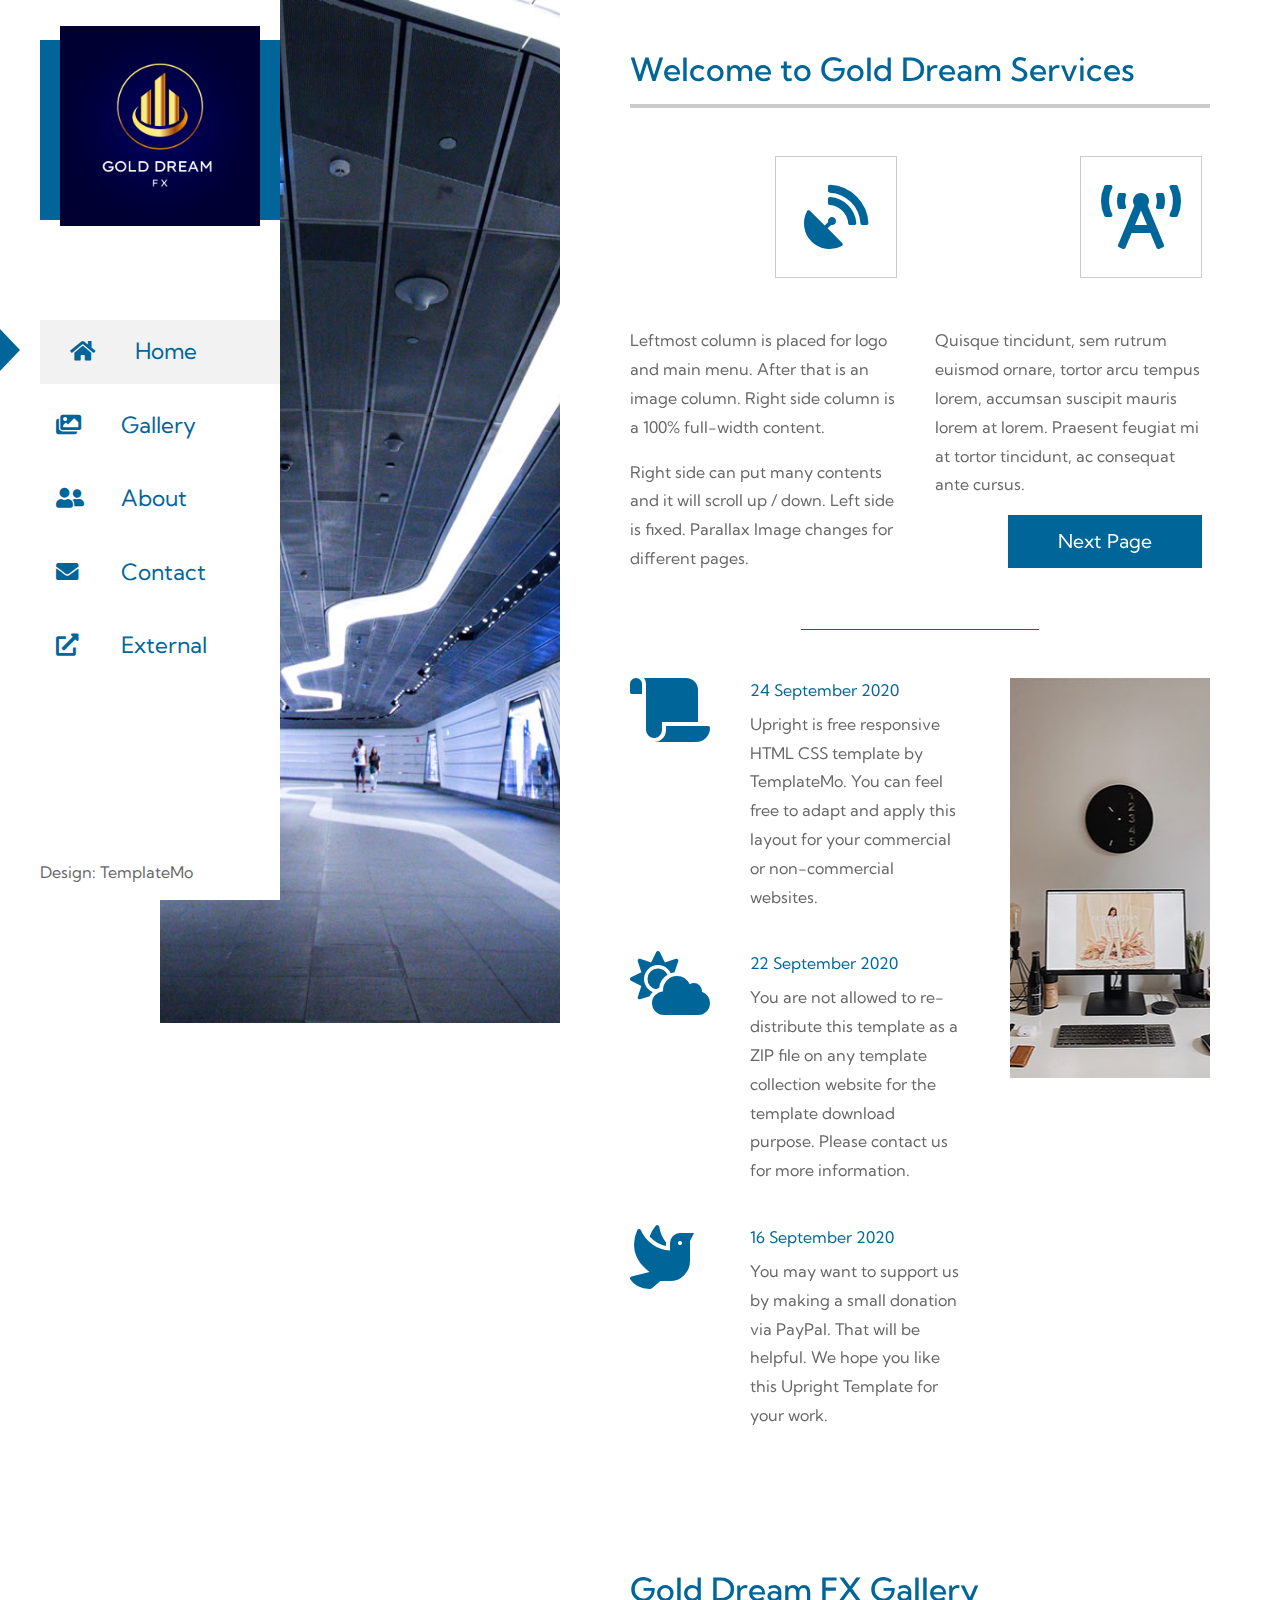
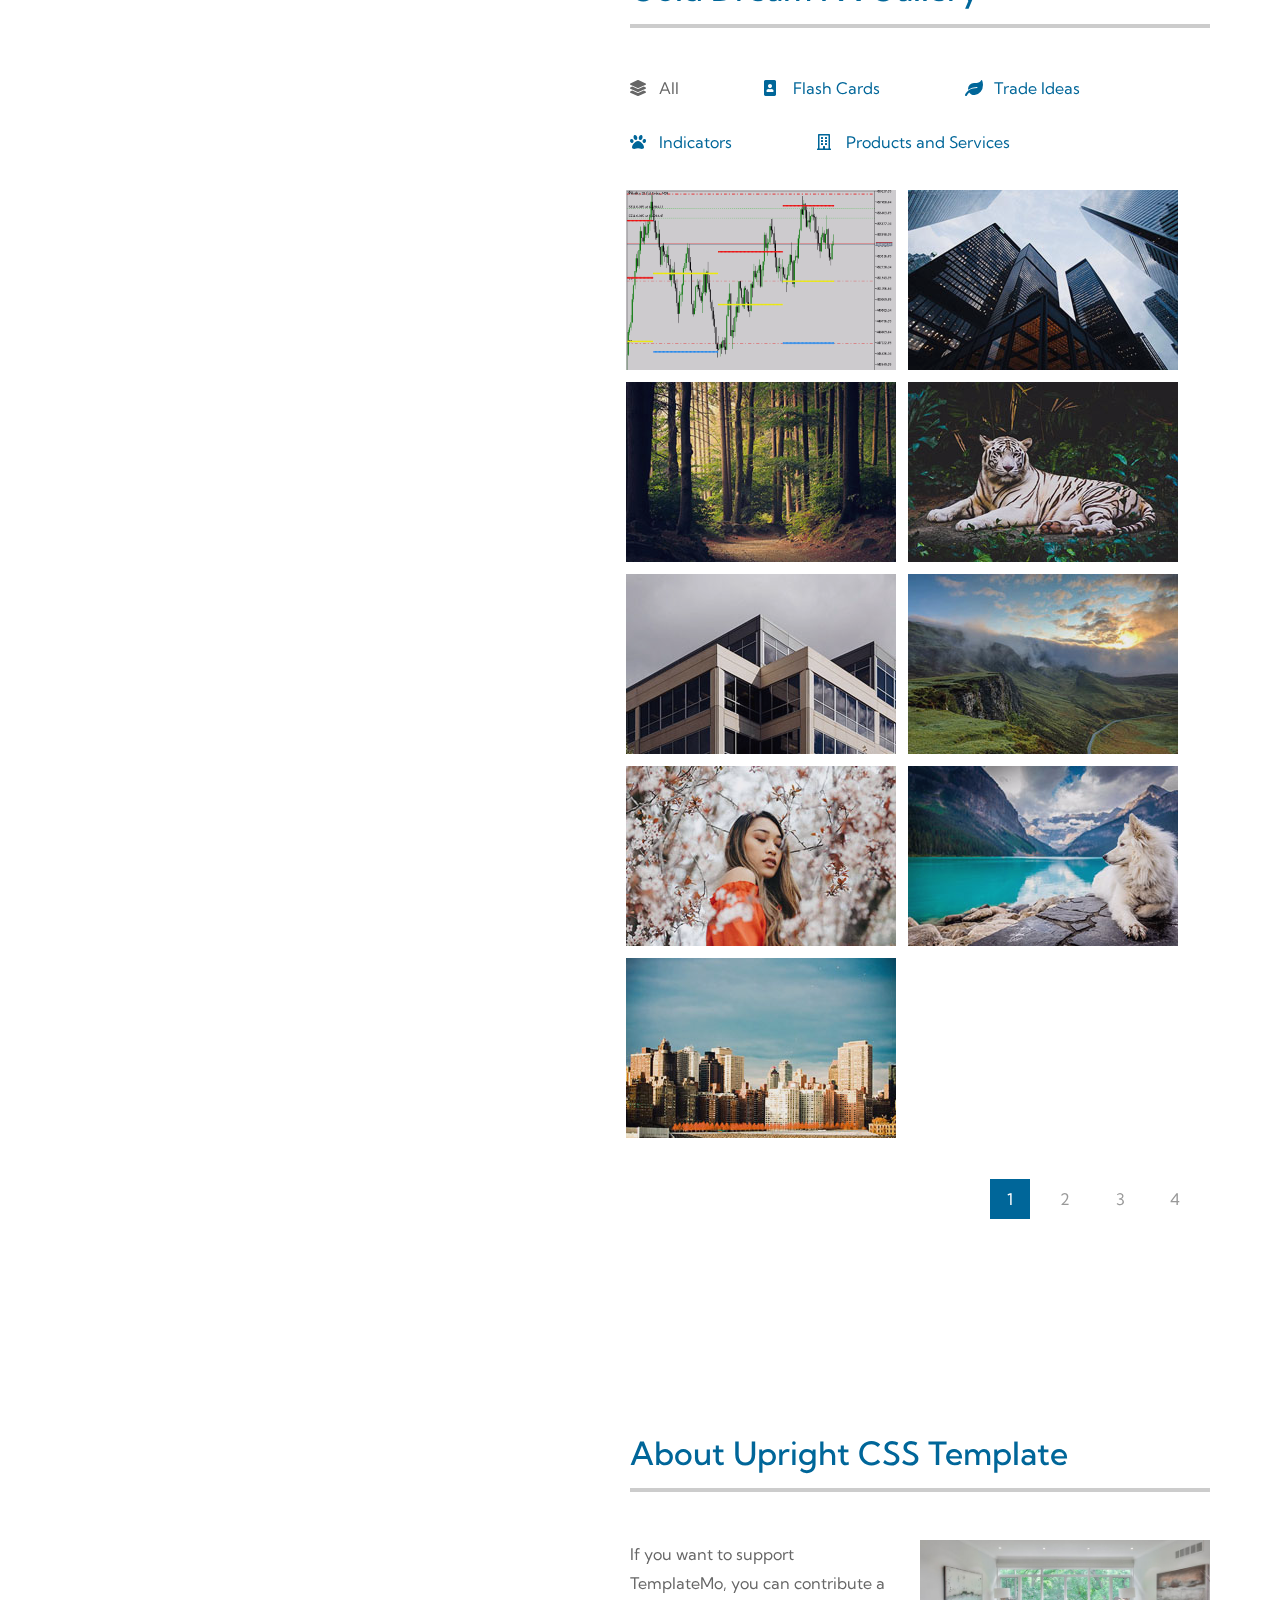
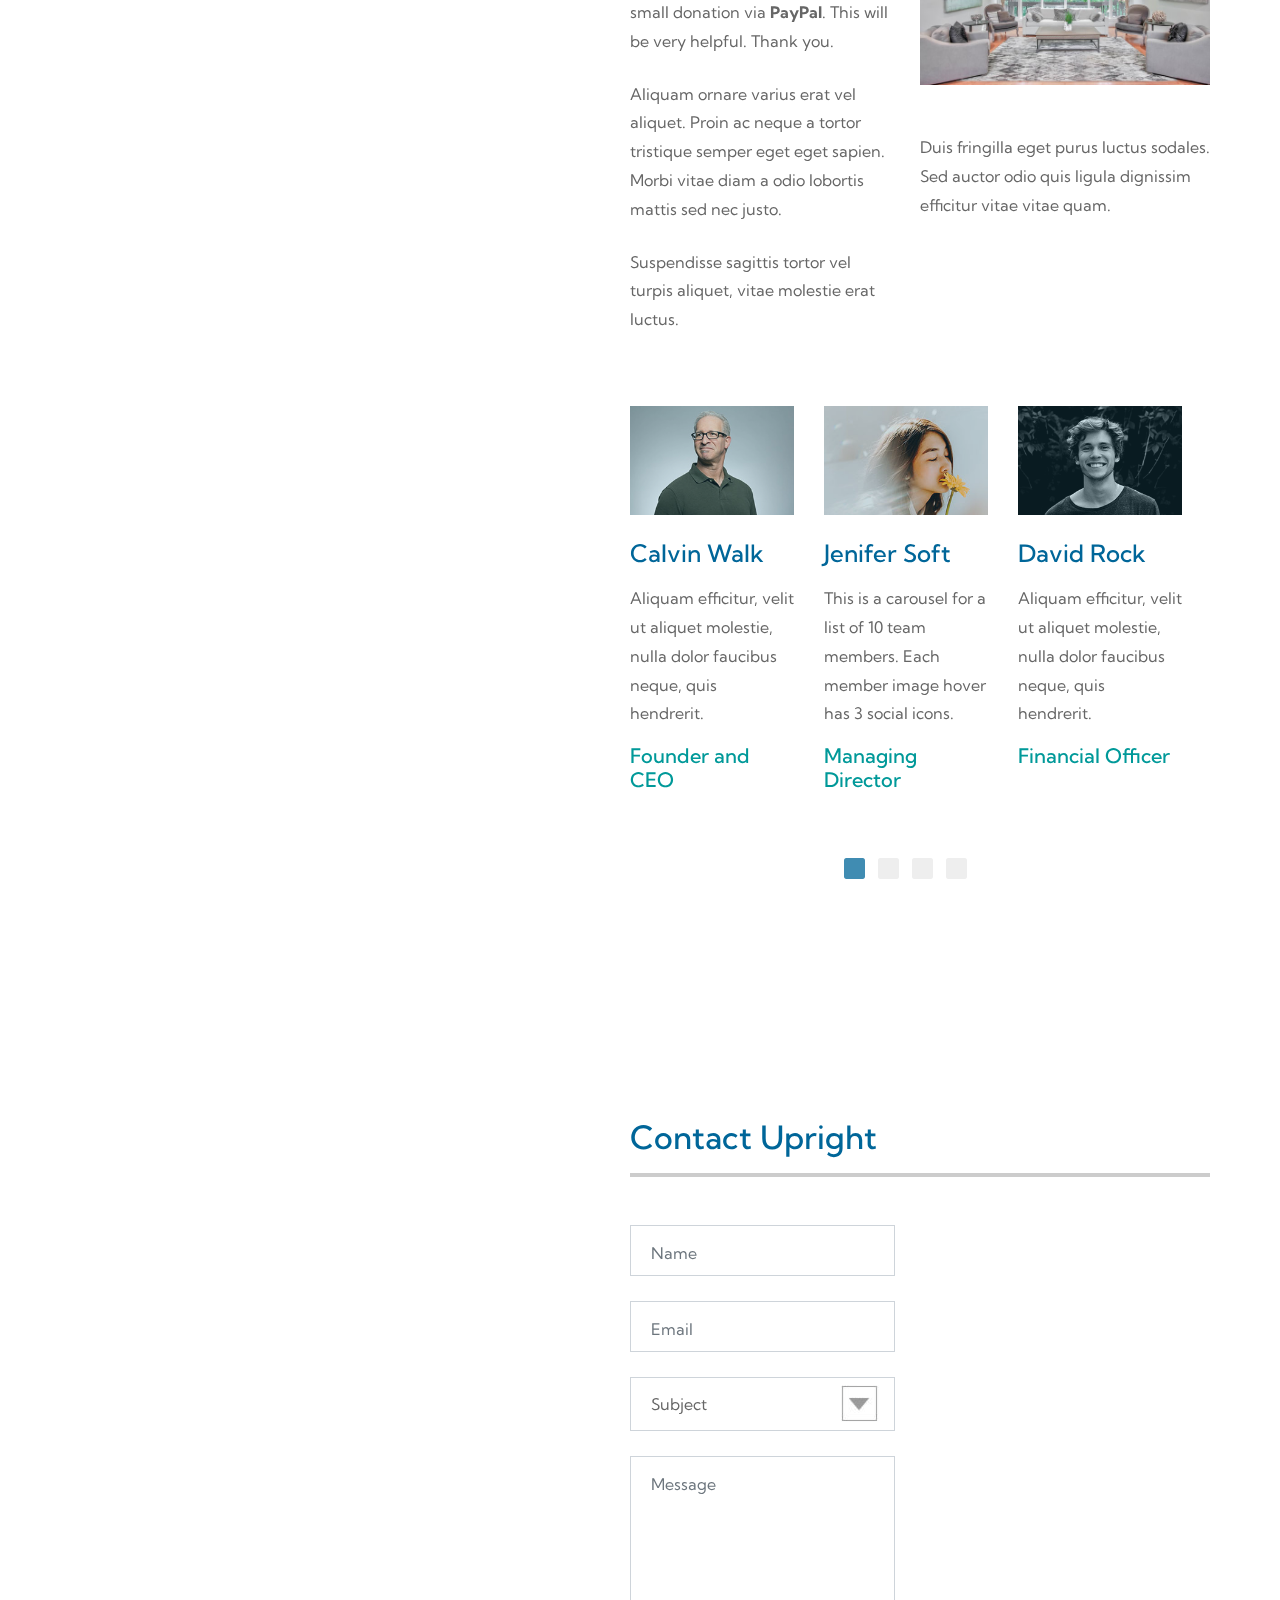
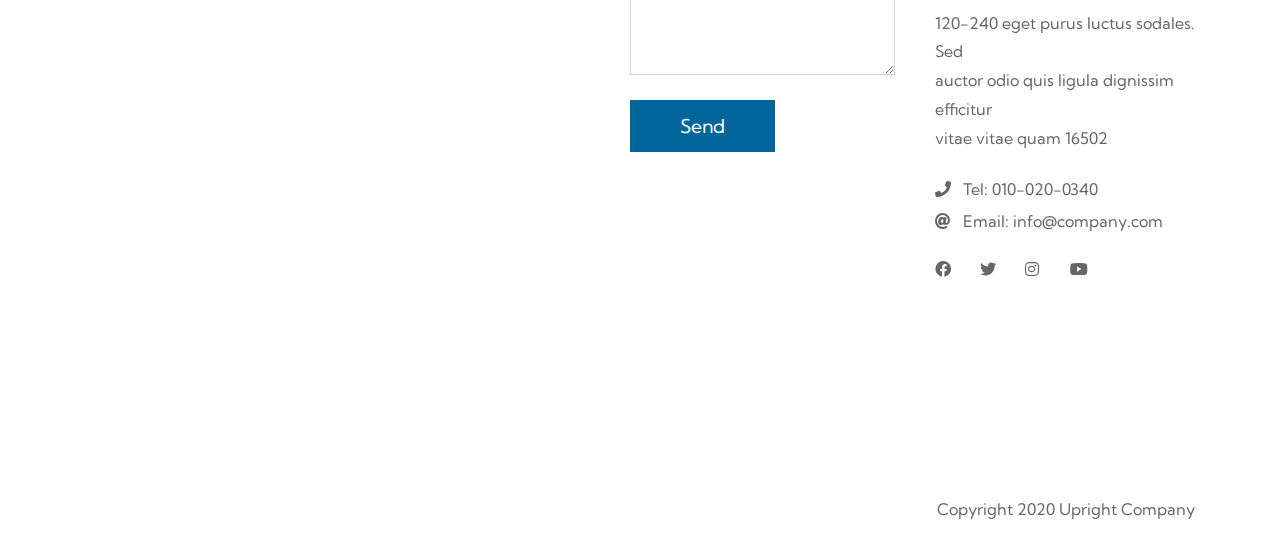
<file: index.html>
<!DOCTYPE html>
<html lang="en">
<head>
    <meta charset="UTF-8">
    <meta name="viewport" content="width=device-width, initial-scale=1.0">
    <title>Gold Dream FX </title>
    <link href="https://fonts.googleapis.com/css2?family=Kumbh+Sans&display=swap" rel="stylesheet"> <!-- https://fonts.google.com/specimen/Kumbh+Sans -->
    <link rel="stylesheet" href="fontawesome/css/all.min.css">  <!-- https://fontawesome.com/-->  
    <link rel="stylesheet" href="css/magnific-popup.css">       <!-- https://dimsemenov.com/plugins/magnific-popup/ -->
    <link rel="stylesheet" href="css/bootstrap.min.css">        <!-- https://getbootstrap.com/ -->
    <link rel="stylesheet" href="slick/slick.min.css">          <!-- https://kenwheeler.github.io/slick/ -->
    <link rel="stylesheet" href="slick/slick-theme.css">
    <link rel="stylesheet" href="css/templatemo-upright.css">
<!--
    
TemplateMo 555 Upright

https://templatemo.com/tm-555-upright

-->
</head>
<body>    
    <div class="container-fluid">
        <div class="row">
            <!-- Leftside bar -->
            <div id="tm-sidebar" class="tm-sidebar"> 
                <nav class="tm-nav">
                    <button class="navbar-toggler" type="button" aria-label="Toggle navigation">
                        <i class="fas fa-bars"></i>
                    </button>
                    <div>
                        <div class="tm-brand-box">
                            <h1 class="tm-brand"><img src="L1.PNG" alt="Logo" width="200" height="200"></h1>
                        </div>                
                        <ul id="tm-main-nav">
                            <li class="nav-item">                                
                                <a href="#home" class="nav-link current">
                                    <div class="triangle-right"></div>
                                    <i class="fas fa-home nav-icon"></i>
                                    Home
                                </a>
                            </li>
                            <li class="nav-item">
                                <a href="#gallery" class="nav-link">
                                    <div class="triangle-right"></div>
                                    <i class="fas fa-images nav-icon"></i>
                                    Gallery
                                </a>
                            </li>
                            <li class="nav-item">
                                <a href="#about" class="nav-link">
                                    <div class="triangle-right"></div>
                                    <i class="fas fa-user-friends nav-icon"></i>
                                    About
                                </a>
                            </li>
                            <li class="nav-item">
                                <a href="#contact" class="nav-link">
                                    <div class="triangle-right"></div>
                                    <i class="fas fa-envelope nav-icon"></i>
                                    Contact
                                </a>
                            </li>
                            <li class="nav-item">
                                <a href="https://paypal.me/templatemo" class="nav-link external" target="_parent" rel="sponsored">
                                    <div class="triangle-right"></div>
                                    <i class="fas fa-external-link-alt nav-icon"></i>
                                    External
                                </a>
                            </li>
                        </ul>
                    </div>
                    <footer class="mb-3 tm-mt-100">
                        Design: <a href="https://templatemo.com" target="_parent" rel="sponsored">TemplateMo</a>
                    </footer>
                </nav>
            </div>
            
            <div class="tm-main">
                <!-- Home section -->
                <div class="tm-section-wrap">
                    <div class="tm-parallax" data-parallax="scroll" data-image-src="img/img-01.jpg"></div>                   
                    <section id="home" class="tm-section">
                        <h2 class="tm-text-primary">Welcome to Gold Dream Services</h2>
                        <hr class="mb-5">
                        <div class="row">
                            <div class="col-lg-6 tm-col-home mb-4">
                                <div class="tm-text-container">
                                    <div class="tm-icon-container mb-5 mr-0 ml-auto">
                                        <i class="fas fa-satellite-dish fa-4x tm-text-primary"></i>
                                    </div>                                
                                    <p>
                                        Leftmost column is placed for logo and main menu.
                                        After that is an image column. Right side column 
                                        is a 100% full-width content.
                                    </p>
                                    <p>
                                        Right side can put many contents and it will
                                        scroll up / down. Left side is fixed. Parallax
                                        Image changes for different pages.
                                    </p>
                                </div>                                
                            </div>
                            <div class="col-lg-6 tm-col-home mb-4">
                                <div class="tm-text-container">
                                    <div class="tm-icon-container mb-5 mr-0 ml-auto">
                                        <i class="fas fa-broadcast-tower fa-4x tm-text-primary"></i>
                                    </div>                                 
                                    <p>
                                        Quisque tincidunt, sem rutrum euismod ornare, tortor arcu tempus 
                                        lorem, accumsan suscipit mauris lorem at lorem. Praesent feugiat 
                                        mi at tortor tincidunt, ac consequat ante cursus.
                                    </p>
                                    <div class="text-right">
                                        <a href="#gallery" class="btn btn-primary tm-btn-next">Next Page</a>
                                    </div>                                    
                                </div>
                            </div>
                        </div>
                        <hr class="tm-hr-short mb-5">
                        <div class="row tm-row-home">                            
                            <div class="tm-col-home tm-col-home-l">
                                <div class="media mb-4">
                                    <i class="fas fa-scroll fa-4x tm-post-icon tm-text-primary"></i>
                                    <div class="media-body">
                                        <a href="#" class="d-block mb-2 tm-text-primary tm-post-link">24 September 2020</a>  
                                        <p>
                                            Upright is free responsive HTML CSS template by <a href="https://templatemo.com/page/1" target="_parent" rel="sponsored">TemplateMo</a>. 
                                            You can feel free to adapt and apply this layout for your 
                                        commercial or non-commercial websites. </p>
                                    </div>                                    
                                </div>
                                <div class="media mb-4">
                                    <i class="fas fa-cloud-sun fa-4x tm-post-icon tm-text-primary"></i>
                                    <div class="media-body">
                                        <a href="#" class="d-block mb-2 tm-text-primary tm-post-link">22 September 2020</a>  
                                        <p>
                                            You are not allowed to re-distribute this template as a ZIP file 
                                            on any template collection website for the template download purpose. 
                                            Please contact us for more information.
                                        </p>
                                    </div>                                    
                                </div>
                                <div class="media mb-4">
                                    <i class="fas fa-dove fa-4x tm-post-icon tm-text-primary"></i>
                                    <div class="media-body">
                                        <a href="#" class="d-block mb-2 tm-text-primary tm-post-link">16 September 2020</a>  
                                        <p>
                                            You may want to support us by making   <a href="https://paypal.me/templatemo" target="_parent" rel="sponsored">a small donation via PayPal</a>. That will be helpful. We hope you like this Upright Template for your work.
                                        </p>
                                    </div>                                    
                                </div>
                            </div>
                            <div class="tm-col-home mr-0 ml-auto">
                                <div class="tm-img-home-container"></div>                                
                            </div>
                        </div>
                    </section>
                </div>
                <!-- Gallery section -->
                <div class="tm-section-wrap">
                    <div class="tm-parallax" data-parallax="scroll" data-image-src="img/img-02.jpg"></div>                   
                    <section id="gallery" class="tm-section">
                        <h2 class="tm-text-primary">Gold Dream FX Gallery</h2>
                        <hr class="mb-5">
                        <ul class="tm-gallery-links">
                            <li>
                                <a href="javascript:void(0);" class="active tm-gallery-link" data-filter="*">
                                    <i class="fas fa-layer-group tm-gallery-link-icon"></i>
                                    All
                                </a>
                            </li>
                            <li>
                                <a href="javascript:void(0);" class="tm-gallery-link" data-filter="portrait">
                                    <i class="fas fa-portrait tm-gallery-link-icon"></i>
                                    Flash Cards
                                </a>
                            </li>
                            <li>
                                <a href="javascript:void(0);" class="tm-gallery-link" data-filter="nature">
                                    <i class="fas fa-leaf tm-gallery-link-icon"></i>
                                    Trade Ideas
                                </a>
                            </li>
                            <li>
                                <a href="javascript:void(0);" class="tm-gallery-link" data-filter="animal">
                                    <i class="fas fa-paw tm-gallery-link-icon"></i>
                                    Indicators
                                </a>
                            </li>
                            <li>
                                <a href="javascript:void(0);" class="tm-gallery-link" data-filter="building">
                                    <i class="far fa-building tm-gallery-link-icon"></i>
                                    Products and Services
                                </a>
                            </li>
                        </ul>
                        <div class="tm-gallery">
                            <figure class="effect-honey tm-gallery-item portrait">
                                <img src="img/gallery/tn/p3.png" alt="Image"/>
                                <figcaption>
                                    <h2><i>Dreamy Honey</i></h2>
                                    <a href="img/gallery/p3.png">View more</a>						
                                </figcaption>			
                            </figure>
                            <figure class="effect-honey tm-gallery-item building">
                                <img src="img/gallery/tn/building-01.jpg" alt="Image"/>
                                <figcaption>
                                    <h2><i>Dreamy Honey</i></h2>
                                    <a href="img/gallery/building-01.jpg">View more</a>						
                                </figcaption>			
                            </figure>  
                            <figure class="effect-honey tm-gallery-item nature">
                                <img src="img/gallery/tn/nature-01.jpg" alt="Image"/>
                                <figcaption>
                                    <h2><i>Dreamy Honey</i></h2>
                                    <a href="img/gallery/nature-01.jpg">View more</a>						
                                </figcaption>			
                            </figure>
                            <figure class="effect-honey tm-gallery-item animal">
                                <img src="img/gallery/tn/animal-01.jpg" alt="Image"/>
                                <figcaption>
                                    <h2><i>Dreamy Honey</i></h2>
                                    <a href="img/gallery/animal-01.jpg">View more</a>						
                                </figcaption>			
                            </figure> 
                            <figure class="effect-honey tm-gallery-item building">
                                <img src="img/gallery/tn/building-02.jpg" alt="Image"/>
                                <figcaption>
                                    <h2><i>Dreamy Honey</i></h2>
                                    <a href="img/gallery/building-02.jpg">View more</a>						
                                </figcaption>			
                            </figure>
                            <figure class="effect-honey tm-gallery-item nature">
                                <img src="img/gallery/tn/nature-02.jpg" alt="Image"/>
                                <figcaption>
                                    <h2><i>Dreamy Honey</i></h2>
                                    <a href="img/gallery/nature-02.jpg">View more</a>						
                                </figcaption>			
                            </figure> 
                            <figure class="effect-honey tm-gallery-item portrait">
                                <img src="img/gallery/tn/portrait-02.jpg" alt="Image"/>
                                <figcaption>
                                    <h2><i>Dreamy Honey</i></h2>
                                    <a href="img/gallery/portrait-02.jpg">View more</a>						
                                </figcaption>			
                            </figure>
                            <figure class="effect-honey tm-gallery-item animal">
                                <img src="img/gallery/tn/animal-02.jpg" alt="Image"/>
                                <figcaption>
                                    <h2><i>Dreamy Honey</i></h2>
                                    <a href="img/gallery/animal-02.jpg">View more</a>						
                                </figcaption>			
                            </figure> 
                            <figure class="effect-honey tm-gallery-item building">
                                <img src="img/gallery/tn/building-03.jpg" alt="Image"/>
                                <figcaption>
                                    <h2><i>Dreamy Honey</i></h2>
                                    <a href="img/gallery/building-03.jpg">View more</a>						
                                </figcaption>			
                            </figure>
                            <figure class="effect-honey tm-gallery-item portrait">
                                <img src="img/gallery/tn/portrait-03.jpg" alt="Image"/>
                                <figcaption>
                                    <h2><i>Dreamy Honey</i></h2>
                                    <a href="img/gallery/portrait-03.jpg">View more</a>						
                                </figcaption>			
                            </figure>
                            <figure class="effect-honey tm-gallery-item animal">
                                <img src="img/gallery/tn/animal-03.jpg" alt="Image"/>
                                <figcaption>
                                    <h2><i>Dreamy Honey</i></h2>
                                    <a href="img/gallery/animal-03.jpg">View more</a>						
                                </figcaption>			
                            </figure>  
                            <figure class="effect-honey tm-gallery-item nature">
                                <img src="img/gallery/tn/nature-03.jpg" alt="Image"/>
                                <figcaption>
                                    <h2><i>Dreamy Honey</i></h2>
                                    <a href="img/gallery/nature-03.jpg">View more</a>						
                                </figcaption>			
                            </figure>
                            <figure class="effect-honey tm-gallery-item animal">
                                <img src="img/gallery/tn/animal-04.jpg" alt="Image"/>
                                <figcaption>
                                    <h2><i>Dreamy Honey</i></h2>
                                    <a href="img/gallery/animal-04.jpg">View more</a>						
                                </figcaption>			
                            </figure> 
                            <figure class="effect-honey tm-gallery-item building">
                                <img src="img/gallery/tn/building-04.jpg" alt="Image"/>
                                <figcaption>
                                    <h2><i>Dreamy Honey</i></h2>
                                    <a href="img/gallery/building-04.jpg">View more</a>						
                                </figcaption>			
                            </figure>
                            <figure class="effect-honey tm-gallery-item nature">
                                <img src="img/gallery/tn/nature-04.jpg" alt="Image"/>
                                <figcaption>
                                    <h2><i>Dreamy Honey</i></h2>
                                    <a href="img/gallery/nature-04.jpg">View more</a>						
                                </figcaption>			
                            </figure> 
                            <figure class="effect-honey tm-gallery-item portrait">
                                <img src="img/gallery/tn/portrait-04.jpg" alt="Image"/>
                                <figcaption>
                                    <h2><i>Dreamy Honey</i></h2>
                                    <a href="img/gallery/portrait-04.jpg">View more</a>						
                                </figcaption>			
                            </figure>
                            <figure class="effect-honey tm-gallery-item animal">
                                <img src="img/gallery/tn/animal-05.jpg" alt="Image"/>
                                <figcaption>
                                    <h2><i>Dreamy Honey</i></h2>
                                    <a href="img/gallery/animal-05.jpg">View more</a>						
                                </figcaption>			
                            </figure> 
                            <figure class="effect-honey tm-gallery-item building">
                                <img src="img/gallery/tn/building-05.jpg" alt="Image"/>
                                <figcaption>
                                    <h2><i>Dreamy Honey</i></h2>
                                    <a href="img/gallery/building-05.jpg">View more</a>						
                                </figcaption>			
                            </figure>
                            <figure class="effect-honey tm-gallery-item portrait">
                                <img src="img/gallery/tn/portrait-05.jpg" alt="Image"/>
                                <figcaption>
                                    <h2><i>Dreamy Honey</i></h2>
                                    <a href="img/gallery/portrait-05.jpg">View more</a>						
                                </figcaption>			
                            </figure>
                            <figure class="effect-honey tm-gallery-item nature">
                                <img src="img/gallery/tn/nature-05.jpg" alt="Image"/>
                                <figcaption>
                                    <h2><i>Dreamy Honey</i></h2>
                                    <a href="img/gallery/nature-05.jpg">View more</a>						
                                </figcaption>			
                            </figure>  
                            <figure class="effect-honey tm-gallery-item nature">
                                <img src="img/gallery/tn/nature-06.jpg" alt="Image"/>
                                <figcaption>
                                    <h2><i>Dreamy Honey</i></h2>
                                    <a href="img/gallery/nature-06.jpg">View more</a>						
                                </figcaption>			
                            </figure>
                            <figure class="effect-honey tm-gallery-item animal">
                                <img src="img/gallery/tn/animal-06.jpg" alt="Image"/>
                                <figcaption>
                                    <h2><i>Dreamy Honey</i></h2>
                                    <a href="img/gallery/animal-06.jpg">View more</a>						
                                </figcaption>			
                            </figure> 
                            <figure class="effect-honey tm-gallery-item building">
                                <img src="img/gallery/tn/building-06.jpg" alt="Image"/>
                                <figcaption>
                                    <h2><i>Dreamy Honey</i></h2>
                                    <a href="img/gallery/building-06.jpg">View more</a>						
                                </figcaption>			
                            </figure>
                            <figure class="effect-honey tm-gallery-item portrait">
                                <img src="img/gallery/tn/portrait-06.jpg" alt="Image"/>
                                <figcaption>
                                    <h2><i>Dreamy Honey</i></h2>
                                    <a href="img/gallery/portrait-06.jpg">View more</a>						
                                </figcaption>			
                            </figure>
                            <figure class="effect-honey tm-gallery-item nature">
                                <img src="img/gallery/tn/nature-07.jpg" alt="Image"/>
                                <figcaption>
                                    <h2><i>Dreamy Honey</i></h2>
                                    <a href="img/gallery/nature-07.jpg">View more</a>						
                                </figcaption>			
                            </figure> 
                            <figure class="effect-honey tm-gallery-item portrait">
                                <img src="img/gallery/tn/portrait-07.jpg" alt="Image"/>
                                <figcaption>
                                    <h2><i>Dreamy Honey</i></h2>
                                    <a href="img/gallery/portrait-07.jpg">View more</a>						
                                </figcaption>			
                            </figure>
                            <figure class="effect-honey tm-gallery-item animal">
                                <img src="img/gallery/tn/animal-07.jpg" alt="Image"/>
                                <figcaption>
                                    <h2><i>Dreamy Honey</i></h2>
                                    <a href="img/gallery/animal-07.jpg">View more</a>						
                                </figcaption>			
                            </figure> 
                            <figure class="effect-honey tm-gallery-item building">
                                <img src="img/gallery/tn/building-07.jpg" alt="Image"/>
                                <figcaption>
                                    <h2><i>Dreamy Honey</i></h2>
                                    <a href="img/gallery/building-07.jpg">View more</a>						
                                </figcaption>			
                            </figure>
                            <figure class="effect-honey tm-gallery-item portrait">
                                <img src="img/gallery/tn/portrait-08.jpg" alt="Image"/>
                                <figcaption>
                                    <h2><i>Dreamy Honey</i></h2>
                                    <a href="img/gallery/portrait-08.jpg">View more</a>						
                                </figcaption>			
                            </figure>
                            <figure class="effect-honey tm-gallery-item building">
                                <img src="img/gallery/tn/building-08.jpg" alt="Image"/>
                                <figcaption>
                                    <h2><i>Dreamy Honey</i></h2>
                                    <a href="img/gallery/building-08.jpg">View more</a>						
                                </figcaption>			
                            </figure>  
                            <figure class="effect-honey tm-gallery-item nature">
                                <img src="img/gallery/tn/nature-08.jpg" alt="Image"/>
                                <figcaption>
                                    <h2><i>Dreamy Honey</i></h2>
                                    <a href="img/gallery/nature-08.jpg">View more</a>						
                                </figcaption>			
                            </figure>
                            <figure class="effect-honey tm-gallery-item animal">
                                <img src="img/gallery/tn/animal-08.jpg" alt="Image"/>
                                <figcaption>
                                    <h2><i>Dreamy Honey</i></h2>
                                    <a href="img/gallery/animal-08.jpg">View more</a>						
                                </figcaption>			
                            </figure> 
                            <figure class="effect-honey tm-gallery-item building">
                                <img src="img/gallery/tn/building-09.jpg" alt="Image"/>
                                <figcaption>
                                    <h2><i>Dreamy Honey</i></h2>
                                    <a href="img/gallery/building-09.jpg">View more</a>						
                                </figcaption>			
                            </figure>
                            <figure class="effect-honey tm-gallery-item nature">
                                <img src="img/gallery/tn/nature-09.jpg" alt="Image"/>
                                <figcaption>
                                    <h2><i>Dreamy Honey</i></h2>
                                    <a href="img/gallery/nature-09.jpg">View more</a>						
                                </figcaption>			
                            </figure> 
                            <figure class="effect-honey tm-gallery-item portrait">
                                <img src="img/gallery/tn/portrait-09.jpg" alt="Image"/>
                                <figcaption>
                                    <h2><i>Dreamy Honey</i></h2>
                                    <a href="img/gallery/portrait-09.jpg">View more</a>						
                                </figcaption>			
                            </figure>
                            <figure class="effect-honey tm-gallery-item animal">
                                <img src="img/gallery/tn/animal-09.jpg" alt="Image"/>
                                <figcaption>
                                    <h2><i>Dreamy Honey</i></h2>
                                    <a href="img/gallery/animal-09.jpg">View more</a>						
                                </figcaption>			
                            </figure> 
                        </div>
                    </section>
                </div>
                <!-- About section -->
                <div class="tm-section-wrap">
                    <div class="tm-parallax" data-parallax="scroll" data-image-src="img/img-03.jpg"></div>
                    <section id="about" class="tm-section">
                        <h2 class="tm-text-primary">About Upright CSS Template</h2>
                        <hr class="mb-5">
                        
                        <div class="row tm-row-about">
                            <div class="tm-col-about tm-col-about-l">
                                <p class="mb-4">
                            If you want to support TemplateMo, you can contribute <a rel="sponsored" href="https://paypal.me/templatemo" target="_parent">a small donation via <strong>PayPal</strong></a>. This will be very helpful. Thank you. </p>
                                <p class="mb-4">
                                    Aliquam ornare varius erat vel aliquet. Proin ac neque a tortor tristique semper eget eget sapien. Morbi vitae diam a odio lobortis mattis sed nec justo. 
                                </p>
                                <p class="mb-4">
                                    Suspendisse sagittis tortor vel turpis aliquet, vitae molestie erat luctus.
                                </p>
                            </div>
                            <div class="tm-col-about tm-col-about-r">
                                <img src="img/img-about-01.jpg" alt="Image" class="img-fluid mb-5 tm-img-about">
                                <p>
                                    Duis fringilla eget purus luctus sodales. Sed auctor odio quis ligula dignissim efficitur vitae vitae quam.
                                </p>
                            </div>
                        </div>
                        <div class="mt-5">
                            <div class="tm-carousel">
                                <div class="tm-carousel-item">
                                    <figure class="effect-honey mb-4">
                                        <img src="img/about-01.jpg" alt="Featured Item">
                                        <figcaption>
                                            <ul class="tm-social">
                                                <li><a href="https://facebook.com" class="tm-social-link"><i class="fab fa-facebook"></i></a></li>
                                                <li><a href="https://twitter.com" class="tm-social-link"><i class="fab fa-twitter"></i></a></li>
                                                <li><a href="https://instagram.com" class="tm-social-link"><i class="fab fa-instagram"></i></a></li>
                                            </ul>
                                        </figcaption>
                                    </figure>
                                    <div class="tm-about-text">
                                        <h3 class="mb-3 tm-text-primary tm-about-title">Calvin Walk</h3>
                                        <p>Aliquam efficitur, velit ut aliquet molestie, nulla dolor faucibus neque, quis hendrerit.</p>
                                        <h4 class="tm-text-secondary tm-about-subtitle">Founder and CEO</h4>
                                    </div>
                                </div>
                                
                                <div class="tm-carousel-item">
                                    <figure class="effect-honey mb-4">
                                        <img src="img/about-02.jpg" alt="Featured Item">
                                        <figcaption>
                                            <ul class="tm-social">
                                                <li><a href="https://facebook.com" class="tm-social-link"><i class="fab fa-facebook"></i></a></li>
                                                <li><a href="https://twitter.com" class="tm-social-link"><i class="fab fa-twitter"></i></a></li>
                                                <li><a href="https://instagram.com" class="tm-social-link"><i class="fab fa-instagram"></i></a></li>
                                            </ul>
                                        </figcaption>
                                    </figure>
                                    <div class="tm-about-text">
                                        <h3 class="mb-3 tm-text-primary tm-about-title">Jenifer Soft</h3>
                                        <p>This is a carousel for a list of 10 team members. Each member image hover has 3 social icons.</p>
                                        <h4 class="tm-text-secondary tm-about-subtitle">Managing Director</h4>
                                    </div>
                                </div>

                                <div class="tm-carousel-item">
                                    <figure class="effect-honey mb-4">
                                        <img src="img/about-03.jpg" alt="Featured Item">
                                        <figcaption>
                                            <ul class="tm-social">
                                                <li><a href="https://facebook.com" class="tm-social-link"><i class="fab fa-facebook"></i></a></li>
                                                <li><a href="https://twitter.com" class="tm-social-link"><i class="fab fa-twitter"></i></a></li>
                                                <li><a href="https://instagram.com" class="tm-social-link"><i class="fab fa-instagram"></i></a></li>
                                            </ul>
                                        </figcaption>
                                    </figure>
                                    <div class="tm-about-text">
                                        <h3 class="mb-3 tm-text-primary tm-about-title">David Rock</h3>
                                        <p>Aliquam efficitur, velit ut aliquet molestie, nulla dolor faucibus neque, quis hendrerit.</p>
                                        <h4 class="tm-text-secondary tm-about-subtitle">Financial Officer</h4>
                                    </div>
                                </div>

                                <div class="tm-carousel-item">
                                    <figure class="effect-honey mb-4">
                                        <img src="img/about-01.jpg" alt="Featured Item">
                                        <figcaption>
                                            <ul class="tm-social">
                                                <li><a href="https://facebook.com" class="tm-social-link"><i class="fab fa-facebook"></i></a></li>
                                                <li><a href="https://twitter.com" class="tm-social-link"><i class="fab fa-twitter"></i></a></li>
                                                <li><a href="https://instagram.com" class="tm-social-link"><i class="fab fa-instagram"></i></a></li>
                                            </ul>
                                        </figcaption>
                                    </figure>
                                    <div class="tm-about-text">
                                        <h3 class="mb-3 tm-text-primary tm-about-title">Calvin Second</h3>
                                        <p>Aliquam efficitur, velit ut aliquet molestie, nulla dolor faucibus neque, quis hendrerit.</p>
                                        <h4 class="tm-text-secondary tm-about-subtitle">Senior Director</h4>
                                    </div>
                                </div>
                                
                                <div class="tm-carousel-item">
                                    <figure class="effect-honey mb-4">
                                        <img src="img/about-02.jpg" alt="Featured Item">
                                        <figcaption>
                                            <ul class="tm-social">
                                                <li><a href="https://facebook.com" class="tm-social-link"><i class="fab fa-facebook"></i></a></li>
                                                <li><a href="https://twitter.com" class="tm-social-link"><i class="fab fa-twitter"></i></a></li>
                                                <li><a href="https://instagram.com" class="tm-social-link"><i class="fab fa-instagram"></i></a></li>
                                            </ul>
                                        </figcaption>
                                    </figure>
                                    <div class="tm-about-text">
                                        <h3 class="mb-3 tm-text-primary tm-about-title">Jenifer Second</h3>
                                        <p>This is a carousel for a list of 10 team members. Each member image hover has 3 social icons.</p>
                                        <h4 class="tm-text-secondary tm-about-subtitle">Accounting Officer</h4>
                                    </div>
                                </div>

                                <div class="tm-carousel-item">
                                    <figure class="effect-honey mb-4">
                                        <img src="img/about-03.jpg" alt="Featured Item">
                                        <figcaption>
                                            <ul class="tm-social">
                                                <li><a href="https://facebook.com" class="tm-social-link"><i class="fab fa-facebook"></i></a></li>
                                                <li><a href="https://twitter.com" class="tm-social-link"><i class="fab fa-twitter"></i></a></li>
                                                <li><a href="https://instagram.com" class="tm-social-link"><i class="fab fa-instagram"></i></a></li>
                                            </ul>
                                        </figcaption>
                                    </figure>
                                    <div class="tm-about-text">
                                        <h3 class="mb-3 tm-text-primary tm-about-title">David Second</h3>
                                        <p>Aliquam efficitur, velit ut aliquet molestie, nulla dolor faucibus neque, quis hendrerit.</p>
                                        <h4 class="tm-text-secondary tm-about-subtitle">Financial Assistant</h4>
                                    </div>
                                </div>

                                <div class="tm-carousel-item">
                                    <figure class="effect-honey mb-4">
                                        <img src="img/about-01.jpg" alt="Featured Item">
                                        <figcaption>
                                            <ul class="tm-social">
                                                <li><a href="https://facebook.com" class="tm-social-link"><i class="fab fa-facebook"></i></a></li>
                                                <li><a href="https://twitter.com" class="tm-social-link"><i class="fab fa-twitter"></i></a></li>
                                                <li><a href="https://instagram.com" class="tm-social-link"><i class="fab fa-instagram"></i></a></li>
                                            </ul>
                                        </figcaption>
                                    </figure>
                                    <div class="tm-about-text">
                                        <h3 class="mb-3 tm-text-primary tm-about-title">Calvin Third</h3>
                                        <p>Aliquam efficitur, velit ut aliquet molestie, nulla dolor faucibus neque, quis hendrerit.</p>
                                        <h4 class="tm-text-secondary tm-about-subtitle">Designer</h4>
                                    </div>
                                </div>
                                
                                <div class="tm-carousel-item">
                                    <figure class="effect-honey mb-4">
                                        <img src="img/about-02.jpg" alt="Featured Item">
                                        <figcaption>
                                            <ul class="tm-social">
                                                <li><a href="https://facebook.com" class="tm-social-link"><i class="fab fa-facebook"></i></a></li>
                                                <li><a href="https://twitter.com" class="tm-social-link"><i class="fab fa-twitter"></i></a></li>
                                                <li><a href="https://instagram.com" class="tm-social-link"><i class="fab fa-instagram"></i></a></li>
                                            </ul>
                                        </figcaption>
                                    </figure>
                                    <div class="tm-about-text">
                                        <h3 class="mb-3 tm-text-primary tm-about-title">Jenifer Third</h3>
                                        <p>This is a carousel for a list of 10 team members. Each member image hover has 3 social icons.</p>
                                        <h4 class="tm-text-secondary tm-about-subtitle">Program Director</h4>
                                    </div>
                                </div>

                                <div class="tm-carousel-item">
                                    <figure class="effect-honey mb-4">
                                        <img src="img/about-03.jpg" alt="Featured Item">
                                        <figcaption>
                                            <ul class="tm-social">
                                                <li><a href="https://facebook.com" class="tm-social-link"><i class="fab fa-facebook"></i></a></li>
                                                <li><a href="https://twitter.com" class="tm-social-link"><i class="fab fa-twitter"></i></a></li>
                                                <li><a href="https://instagram.com" class="tm-social-link"><i class="fab fa-instagram"></i></a></li>
                                            </ul>
                                        </figcaption>
                                    </figure>
                                    <div class="tm-about-text">
                                        <h3 class="mb-3 tm-text-primary tm-about-title">David Three</h3>
                                        <p>Aliquam efficitur, velit ut aliquet molestie, nulla dolor faucibus neque, quis hendrerit.</p>
                                        <h4 class="tm-text-secondary tm-about-subtitle">Financial Assistant</h4>
                                    </div>
                                </div>

                                <div class="tm-carousel-item">
                                    <figure class="effect-honey mb-4">
                                        <img src="img/about-01.jpg" alt="Featured Item">
                                        <figcaption>
                                            <ul class="tm-social">
                                                <li><a href="https://facebook.com" class="tm-social-link"><i class="fab fa-facebook"></i></a></li>
                                                <li><a href="https://twitter.com" class="tm-social-link"><i class="fab fa-twitter"></i></a></li>
                                                <li><a href="https://instagram.com" class="tm-social-link"><i class="fab fa-instagram"></i></a></li>
                                            </ul>
                                        </figcaption>
                                    </figure>
                                    <div class="tm-about-text">
                                        <h3 class="mb-3 tm-text-primary tm-about-title">Calvin Four</h3>
                                        <p>Aliquam efficitur, velit ut aliquet molestie, nulla dolor faucibus neque, quis hendrerit.</p>
                                        <h4 class="tm-text-secondary tm-about-subtitle">Media Partner</h4>
                                    </div>
                                </div>
                            </div>
                        </div>
                    </section>
                </div>

                <!-- Contact section -->
                <div class="tm-section-wrap">
                    <div class="tm-parallax" data-parallax="scroll" data-image-src="img/img-04.jpg"></div>
                    <div id="contact" class="tm-section">
                        <h2 class="tm-text-primary">Contact Upright</h2>
                        <hr class="mb-5">
                        <div class="row">
                            <div class="col-xl-6 tm-contact-col-l mb-4">
                                <form id="contact-form" action="" method="POST" class="tm-contact-form">
                                    <div class="form-group">
                                        <input type="text" name="name" class="form-control rounded-0" placeholder="Name" required />
                                    </div>
                                    <div class="form-group">
                                        <input type="email" name="email" class="form-control rounded-0" placeholder="Email" required />
                                    </div>
                                    <div class="form-group">
                                        <select class="form-control" id="contact-select" name="inquiry">
                                            <option value="-">Subject</option>
                                            <option value="sales">Sales &amp; Marketing</option>
                                            <option value="creative">Creative Design</option>
                                            <option value="uiux">UI / UX</option>
                                        </select>
                                    </div>
                                    <div class="form-group">
                                        <textarea rows="8" name="message" class="form-control rounded-0" placeholder="Message" required=></textarea>
                                    </div>
            
                                    <div class="form-group tm-text-right">
                                        <button type="submit" class="btn btn-primary">Send</button>
                                    </div>
                                </form>
                            </div>
                            <div class="col-xl-6 tm-contact-col-r">
                                <!-- Map -->
                                <div class="mapouter mb-4">
                                    <div class="gmap_canvas">
                                        <iframe width="100%" height="520" id="gmap_canvas"
                                            src="https://maps.google.com/maps?q=Av.+L%C3%BAcio+Costa,+Rio+de+Janeiro+-+RJ,+Brazil&t=&z=13&ie=UTF8&iwloc=&output=embed"
                                            frameborder="0" scrolling="no" marginheight="0" marginwidth="0"></iframe>
                                    </div>
                                </div>
            
                                <!-- Address -->
                                <address class="mb-4">
                                    120-240 eget purus luctus sodales. Sed<br>
                                    auctor odio quis ligula dignissim efficitur<br>
                                    vitae vitae quam 16502
                                </address>
            
                                <!-- Links -->
                                <ul class="tm-contact-links mb-4">
                                    <li class="mb-2">
                                        <a href="tel:0100200340">
                                            <i class="fas fa-phone mr-2 tm-contact-link-icon"></i>
                                            Tel: 010-020-0340
                                        </a>
                                    </li>
                                    <li>
                                        <a href="mailto:info@company.com">
                                            <i class="fas fa-at mr-2 tm-contact-link-icon"></i>
                                            Email: info@company.com
                                        </a>
                                    </li>
                                </ul>
                                <ul class="tm-contact-social">
                                    <li><a href="https://fb.com/templatemo" class="tm-social-link"><i class="fab fa-facebook"></i></a></li>
                                    <li><a href="https://twitter.com" class="tm-social-link"><i class="fab fa-twitter"></i></a></li>
                                    <li><a href="https://instagram.com" class="tm-social-link"><i class="fab fa-instagram"></i></a></li>
                                    <li><a href="https://youtube.com" class="tm-social-link"><i class="fab fa-youtube"></i></a></li>
                                </ul>
                            </div>
                        </div>
                    </div>
                </div>

                <!-- Copyright -->                
                <div class="tm-section-wrap tm-copyright row">
                    <div class="col-12">
                        <div class="text-right">
                            Copyright 2020 Upright Company
                        </div> 
                    </div>
                </div>                 
            </div> <!-- .tm-main -->                      
        </div> <!-- .row -->
    </div> <!-- .container-fluid -->
    <script src="js/jquery-3.4.1.min.js"></script>          <!-- https://jquery.com/ -->
    <script src="js/jquery.singlePageNav.min.js"></script>  <!-- https://github.com/ChrisWojcik/single-page-nav -->
    <script src="js/parallax/parallax.min.js"></script>     <!-- https://pixelcog.github.io/parallax.js/ -->
    <script src="js/imagesloaded.pkgd.min.js"></script>     <!-- https://imagesloaded.desandro.com/ -->
    <script src="js/isotope.pkgd.min.js"></script>          <!-- https://isotope.metafizzy.co/ -->
    <script src="js/jquery.magnific-popup.min.js"></script> <!-- https://dimsemenov.com/plugins/magnific-popup/ -->
    <script src="slick/slick.min.js"></script>              <!-- https://kenwheeler.github.io/slick/ -->
    <script src="js/templatemo-script.js"></script>
</body>
</html>
</file>
<file: css/templatemo-upright.css>
/*
	
TemplateMo 555 Upright

https://templatemo.com/tm-555-upright


	Color Codes
	=============
	Primary blue: #006699
	Gray text: #666666
	Light gray nav button bg: #F2F2F2;

	Credit
	=========
	https://tympanus.net/Development/HoverEffectIdeas/
	
*/

html, body { overflow-x: hidden; }
body { font-family: 'Kumbh Sans', sans-serif; }
div, a, p { color: #666666; }
p, address { line-height: 1.8; }
a {	transition: all 0.3s ease; }
a:hover {
	color: #006699;
	text-decoration: none;
}

.container-fluid { margin-left: 0; }

.btn-primary {
	padding: 12px 50px;
    border-radius: 0;
    background: #006699;
    font-size: 1.2rem;
    border: 0;
}

.btn-primary:hover { background: #068ccf; }
.tm-text-primary { color: #006699; }
.tm-text-secondary { color: #009999; }
hr { border-top: 4px solid #CCC; }

.tm-hr-short {
	border-top: 1px solid #006699;
	width: 238px;
	margin-left: auto;
	margin-right: auto;
}

/* Layout */

.tm-main { width: 100%; }

.tm-row-home { 
	padding-left: 15px;
	padding-right: 15px;
}

.tm-mt-100 { margin-top: 100px; }

.tm-sidebar {
	background-color: #fff;
	position: fixed;
	top: 0;
	bottom: 0;
	left: 0;
	z-index: 1000;
	padding-left: 40px;
	padding-top: 40px;
	width: 280px;
}

.tm-section-wrap {
	width: calc(100% - 750px);
	margin-left: 750px;
	margin-right: 0;
	position: relative;
}

.tm-section { padding: 50px 70px 50px 0; }

#gallery,
#about,
#contact {
	padding-bottom: 150px;
}

.tm-parallax {
	width: 400px;	
	min-height: 100%;
	height: auto;
	background: transparent;
	position: absolute;
    width: 400px;
    left: -470px;
    top: 0;
}

/* Hide scrollbar */
.tm-sidebar {
	overflow-y: scroll;
	scrollbar-width: none; /* Firefox */
	-ms-overflow-style: none; /* IE 10+ */
}
.tm-sidebar::-webkit-scrollbar {
	/* WebKit */
	width: 0;
	height: 0;
}

.tm-sidebar-sticky {
	display: flex;
	flex-direction: column;
	align-items: center;
	justify-content: center;
}

.tm-nav {
	display: flex;
    flex-direction: column;
    justify-content: space-between;
    height: 100%;
}

.navbar-toggler { display: none; }

.tm-brand-box {
	width: 240px;
    height: 180px;
    background: #006699;
    color: white;
    display: flex;
    align-items: center;
	justify-content: center;
	margin-bottom: 100px;
}

#tm-main-nav {
	padding: 0;
	margin: 0;
}

.nav-item {
	list-style: none;
	margin-top: 10px;
	margin-bottom: 10px;
}

.nav-link {
	position: relative;
	color: #006699;
	font-size: 1.4rem;
	padding-top: 15px;
	padding-bottom: 15px;
}

.triangle-right {
	position: absolute;
	top: 9px;
	left: -40px;
	width: 0;
	height: 0;
	border-top: 21px solid transparent;
	border-left: 20px solid #006699;
	border-bottom: 21px solid transparent;
	opacity: 0;
	transition: all 0.3s ease;
}

.nav-item:hover .nav-link,
.nav-link.current {
	background-color: #F2F2F2;
	color: #006699;
	padding-left: 30px;
}

.nav-item:hover > .nav-link > .triangle-right,
.nav-link.current > .triangle-right {
	opacity: 1;
}

.nav-icon {
	width: 40px;
	margin-right: 20px;
}

/* Home section */
#home { min-height: 100vh; }
.tm-col-home-l { width: calc(100% - 300px); }

.tm-img-home-container {
	width: 250px;
	height: 500px;
	background: url(../img/img-home-01.jpg) no-repeat center;
	background-size: cover;
	margin-right: 0;
	margin-left: auto;
}

@media (max-width: 1600px) {
	.tm-col-home-l { width: calc(100% - 250px); }

	.tm-img-home-container {
		width: 200px;
		height: 400px;
	}
}

.tm-icon-container {
	border: 1px solid #CCC;
    width: 122px;
    height: 122px;
    display: flex;
    align-items: center;
    justify-content: center;
}

.tm-text-container { max-width: 97%; }

.tm-post-icon {
	width: 100px;
	height: 100px;
	margin-right: 20px;
}

.tm-post-link:hover {
	color: #068ccf;
}

/* Gallery section */
.tm-gallery {
	position: relative;
	margin: 0 -10px;
	list-style: none;
	text-align: center;
	overflow: hidden;
}

.tm-gallery-links {
	padding-left: 0;
    display: flex;
	flex-wrap: wrap;
	margin-left: -15px;
	margin-bottom: 0;
}

.tm-gallery-links li {
	list-style: none;
	margin-bottom: 30px;
	margin-right: 55px;
}

.tm-gallery-link {
	padding: 15px;
	color: #006699;	
}

.tm-gallery-link.active { color: #666666; }
.tm-gallery-link-icon { width: 25px; }

.tm-paging {
	margin-top: 35px;
	overflow: auto;
    display: flex;
    justify-content: flex-end;
}

.tm-paging-link {
    display: flex;
    float: left;
    width: 40px;
    height: 40px;
    align-items: center;
    justify-content: center;
    background: white;
    color: #999;
    margin-right: 15px;
    margin-bottom: 15px;
}

a.tm-paging-link.active,
a.tm-paging-link:hover {
    background: #006699;
    color: white;
}

@media (max-width: 1972px) { .tm-paging { max-width: 870px; } }
@media (max-width: 1660px) { .tm-paging { max-width: 580px; } }
@media (max-width: 1258px) { .tm-paging { max-width: 290px; } }
@media (max-width: 991px) { .tm-paging { max-width: 580px; } }
@media (max-width: 898px) { .tm-paging { max-width: 290px; } }
@media (max-width: 700px) { .tm-paging { max-width: 580px; } }

@media (max-width: 618px) {
	.tm-paging {
		max-width: 290px;
		flex-wrap: wrap;
	}

	.tm-paging-link { margin-right: 5px; }
}

.tm-gallery figure {
	position: relative;
	z-index: 50;
	float: left;
	overflow: hidden;
	margin: 1%;
	min-width: 270px;
	max-width: 270px;
	max-height: 180px;
	width: 48%;
	background: #3085a3;
	text-align: center;
	cursor: pointer;
}

.tm-gallery figure img {
	position: relative;
	display: block;
	min-height: 100%;
	max-width: 100%;
	opacity: 0.8;
}

.tm-gallery figure figcaption {
	padding: 1em;
	color: #fff;
	text-transform: uppercase;
	font-size: 1em;
	-webkit-backface-visibility: hidden;
	backface-visibility: hidden;
}

.tm-gallery figure figcaption::before,
.tm-gallery figure figcaption::after {
	pointer-events: none;
}

.tm-gallery figure figcaption,
.tm-gallery figure figcaption > a {
	position: absolute;
	top: 0;
	left: 0;
	width: 100%;
	height: 100%;
}

/* Anchor will cover the whole item by default */
/* For some effects it will show as a button */
.tm-gallery figure figcaption > a {
	z-index: 1000;
	text-indent: 200%;
	white-space: nowrap;
	font-size: 0;
	opacity: 0;
}

.tm-gallery figure h2 {
	word-spacing: -0.15em;
	font-weight: 300;
}

.tm-gallery figure h2 span { font-weight: 800; }

.tm-gallery figure h2,
.tm-gallery figure p {
	margin: 0;
}

.tm-gallery figure p {
	letter-spacing: 1px;
	font-size: 68.5%;
}

/*---------------*/
/***** Honey *****/
/*---------------*/

figure.effect-honey { background: #4a3753; }

figure.effect-honey img {
	opacity: 0.9;
	-webkit-transition: opacity 0.35s;
	transition: opacity 0.35s;
}

figure.effect-honey:hover img { opacity: 0.5; }

figure.effect-honey figcaption::before {
	position: absolute;
	bottom: 0;
	left: 0;
	width: 100%;
	height: 10px;
	background: #006699;
	content: '';
	-webkit-transform: translate3d(0,10px,0);
	transform: translate3d(0,10px,0);
}

figure.effect-honey h2 {
	position: absolute;
	bottom: 0;
    left: 0;
    font-size: 1.6rem;
	padding: 1em;
	width: 100%;
	text-align: left;
	-webkit-transform: translate3d(0,-30px,0);
	transform: translate3d(0,-30px,0);
}

figure.effect-honey h2 i {
	font-style: normal;
	opacity: 0;
	-webkit-transition: opacity 0.35s, -webkit-transform 0.35s;
	transition: opacity 0.35s, transform 0.35s;
	-webkit-transform: translate3d(0,-30px,0);
	transform: translate3d(0,-30px,0);
}

figure.effect-honey ul li a {
	opacity: 0;
	-webkit-transition: opacity 0.35s, -webkit-transform 0.35s;
	transition: opacity 0.35s, transform 0.35s;
	-webkit-transform: translate3d(0,-30px,0);
	transform: translate3d(0,-30px,0);
}

figure.effect-honey figcaption::before,
figure.effect-honey h2 {
	-webkit-transition: -webkit-transform 0.35s;
	transition: transform 0.35s;
}

figure.effect-honey:hover figcaption::before,
figure.effect-honey:hover h2,
figure.effect-honey:hover h2 i,
figure.effect-honey:hover ul li a {
	opacity: 1;
	-webkit-transform: translate3d(0,0,0);
	transform: translate3d(0,0,0);
}

/* About */

.tm-row-about {
	padding-left: 15px;
	padding-right: 15px;
}

.tm-col-about-l { width: calc(100% - 500px); }

.tm-col-about-r {
	width: 400px;
	margin-right: 0;
	margin-left: auto;
}

@media (max-width: 1660px) {
	.tm-col-about { width: 50%; }
	.tm-col-about-l { padding-right: 30px; }
}

@media (max-width: 1200px) {
	.tm-col-about { width: 100%; }
	.tm-col-about-l { padding-right: 0; }
}

.tm-social {
	padding-left: 0;
	margin-bottom: 0;
	display: flex;
	flex-wrap: wrap;
}

.tm-social li { list-style: none; }

.tm-social li a {
	font-size: 1.4rem;
	padding: 10px;
	color: white;
}

.fab { transition: all 0.3s ease; }
.tm-social-link:hover .fa-instagram { color: #8134AF; }
.tm-social-link:hover .fa-facebook { color: #3b5998; }
.tm-social-link:hover .fa-twitter { color:  #00acee; }
.tm-social-link:hover .fa-youtube { color: #c4302b; }

.slick-dots {
	position: static;
    margin-top: 50px;
}

.slick-dots li {
	width: 24px;
	margin-bottom: 10px;
}

.slick-dots li button { width: 24px; }

.slick-dots li button:before {
    font-family: "Font Awesome 5 Free";
    font-size: 24px;
    font-weight: 900;
    content: "\f04d";
    color: #eee;
    opacity: 1;
	width: 24px;
	height: 24px;
    transition: all 0.3s ease;
}

.slick-dots li button:hover:before, 
.slick-dots li button:focus:before,
.slick-dots li.slick-active button:before {
    color: #006699;
}

.tm-carousel {
	width: 100%;
	max-width: 1800px;
	margin-left: -15px;
	margin-right: -15px;
}

.tm-carousel-item {
	padding-left: 15px;
	padding-right: 15px;
	max-width: 300px;
}

.tm-carousel figure {
	position: relative;
	float: left;
	overflow: hidden;	
	background: #3085a3;
	text-align: center;
	cursor: pointer;
	max-width: 270px;
}

.tm-carousel figure img {
	position: relative;
	display: block;
	min-height: 100%;
	max-width: 100%;
	opacity: 0.8;
}

.tm-carousel figure figcaption {
	display: flex;
	align-items: center;
	justify-content: center;
	color: #fff;
	text-transform: uppercase;
	font-size: 1.25em;
	-webkit-backface-visibility: hidden;
	backface-visibility: hidden;
}
  
.tm-carousel figure figcaption::before,
.tm-carousel figure figcaption::after {
	pointer-events: none;
}
  
.tm-carousel figure figcaption,
.tm-carousel figure figcaption > a {
	position: absolute;
	top: 0;
	left: 0;
	box-sizing: border-box;
	width: 100%;
	height: 100%;
}
  
/* Anchor will cover the whole item by default */
/* For some effects it will show as a button */
.tm-carousel figure figcaption > a {
	z-index: 1000;
	text-indent: 200%;
	white-space: nowrap;
	font-size: 0;
	opacity: 0;
}

.tm-about-title { font-size: 24px; }
.tm-about-subtitle { font-size: 20px; }

/* Contact */

.tm-contact-col-l { padding-right: 25px; }

.form-control {
	padding: 15px 20px 10px;
	width: 100%;
	height: auto;
}

.form-group { margin-bottom: 25px; }
select.form-control { border-radius: 0; }
select.form-control option { height: 30px; }

select:not([multiple]) {
    -webkit-appearance: none;
    -moz-appearance: none;
    background-position: right 15px center;
    background-repeat: no-repeat;
    background-image: url(../img/select-arrow.png);
    padding: 14px 20px;
    padding-right: 20px;
    color: #666;
}

.mapouter{
    position:relative;
    height:360px;
    width:100%;
}

.gmap_canvas {
    overflow:hidden;
    background:none!important;
    height:360px;
    width:100%;
}

.tm-contact-links {
	padding-left: 0;
	margin: 0;
}

.tm-contact-links li { list-style: none; }

.tm-contact-social {
	padding: 0;
	margin: 0;
	display: flex;
}

.tm-contact-social li {
	list-style: none;
	margin-right: 5px;
}

.tm-contact-social li a {
	width: 40px;
	height: 40px;
	display: block;
}

.tm-copyright { padding: 50px 70px 20px 0; }

@media (max-width: 1400px) {
	.tm-section-wrap {
		width: calc(100% - 630px);
		margin-left: 630px;
	}
}

@media (max-width: 1200px) {
	.tm-col-home {
		flex: 0 0 100%;
		max-width: 100%;
		padding-right: 15px;
	}

	.tm-img-home-container {
		width: 100%;
		height: 0;
		padding-top: 133.28%;
		background-image: url('../img/img-home-01-big.jpg');
		background-size: contain;		
	}
}

/* Hide the leftside bar */
@media (max-width: 991px) {
	.tm-sidebar {
		left: -280px;
		transition: all 0.3s ease;
	}

	.navbar-toggler {
		display: block;
		position: fixed;
		left: 0;
		top: 0;
		background-color: rgb(0 102 153 / 0.80);
		color: white;
		padding: 10px 15px;
		transition: all 0.3s ease;
		border-radius: 0;
		border-top-right-radius: 5px;
		border-bottom-right-radius: 5px;
		top: 40px;
		z-index: 10000;
	}

	.navbar-toggler:focus { outline: none; }
	.tm-sidebar.show { left: 0; }
	.tm-sidebar.show .navbar-toggler { left: 280px; }

	.tm-parallax {
		width: 280px;
    	left: -280px;
	}

	.tm-section-wrap {
		width: calc(100% - 280px);
		margin-left: 280px;		
	}

	.tm-section {
		padding-left: 30px;
		padding-right: 30px;
	}

	.tm-text-container { max-width: 100%; }	
}

@media (max-width: 700px) {
	.tm-parallax {
		position: static;
		height: 360px;
		width: 100%;
	}

	.tm-section-wrap {
		width: 100%;
		margin-left: 0;
	}
}
</file>
